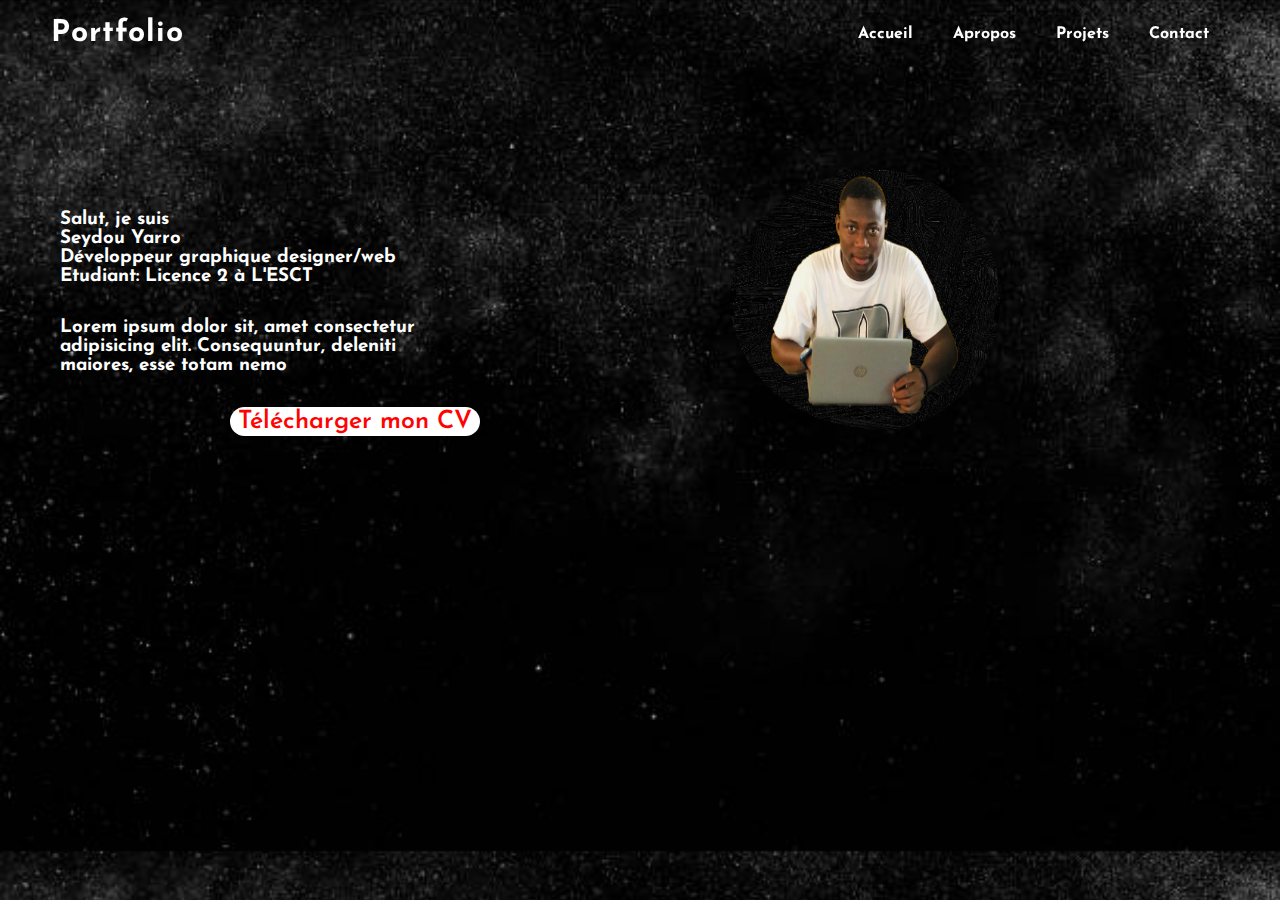
<file: index.html>
<!DOCTYPE html>
<html lang="fr">
<head>
    <meta charset="UTF-8">
    <meta http-equiv="X-UA-Compatible" content="IE=edge">
    <meta name="viewport" content="width=device-width, initial-scale=1.0">
    <title>Mon site Yarro</title>
    <link rel="stylesheet" href="style.css">
    <link rel="stylesheet"
  href="https://unpkg.com/boxicons@latest/css/boxicons.min.css">
  <link rel="preconnect" href="https://fonts.googleapis.com">
<link rel="preconnect" href="https://fonts.gstatic.com" crossorigin>
<link href="https://fonts.googleapis.com/css2?family=Josefin+Sans:wght@200famille=Josefin+Sans:wght@200;300;400;500;600;700&=swap" rel="stylesheet">

</head>
<body>
    <header>
       
       
        <a href="#" class="logo">Portfolio</a>
    <div>
        <ul class="nav-bar">
            <li><a href="index.html">Accueil</a></li>
            <li><a href="Apropos.html">Apropos</a></li>
            <li><a href="Projets.html">Projets</a></li>
            <li><a href="Contact.html">Contact</a></li>
        </ul>
    </div>
        <img src="menu.png" alt="menu" class="menu">
    </header>
    <div class="container">
        <div class="left">
            <h3>Salut, je suis</h3>
            <h3>Seydou Yarro</h3>
            <h3>Développeur graphique designer/web</h3>
            <h3>Etudiant: Licence 2 à L'ESCT</h3> <br> <br>
            <h3>Lorem ipsum dolor sit, amet consectetur</h3>
            <h3>adipisicing elit. Consequuntur, deleniti </h3>
            <h3>maiores, esse totam nemo</h3> <br> <br>
            <a href="CV2.pdf" class="btn">Télécharger mon CV</a>
   
        </div>
        <div class="right">
            <img src="jujgx.png" alt="ma photo de profil">
         
        </div>
    </div>

    <script>
        const menu = document.querySelector(".menu")
        const navbar = document.querySelector(".nav-bar")
 
        menu.addEventListener('click',()=>{
        navbar .classList.toggle('mobile-menu')
        })
</script>
</body>
</html>
</file>
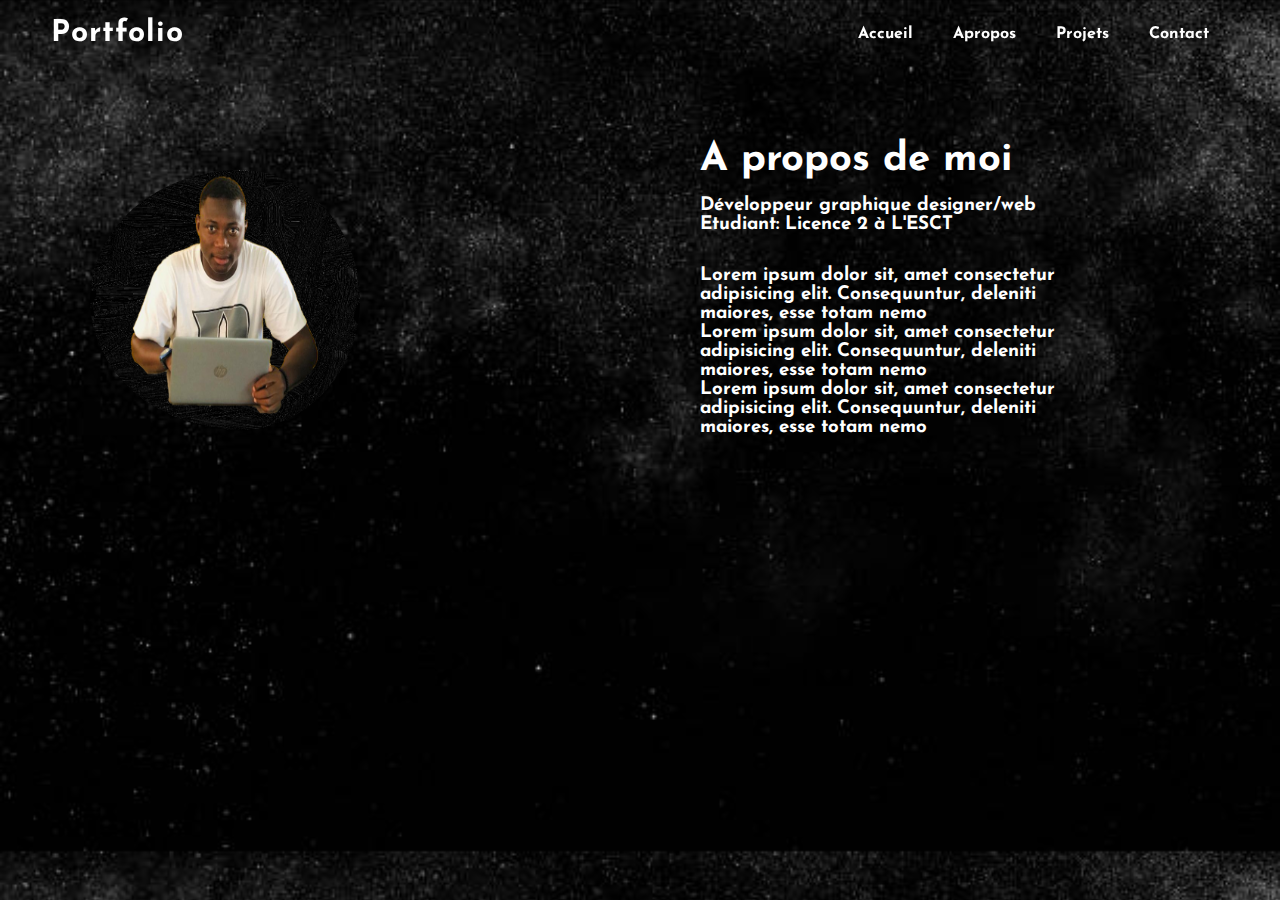
<file: Apropos.html>
<!DOCTYPE html>
<html lang="fr">
<head>
    <meta charset="UTF-8">
    <meta http-equiv="X-UA-Compatible" content="IE=edge">
    <meta name="viewport" content="width=device-width, initial-scale=1.0">
    <title>Document</title>
    <link rel="stylesheet" href="style.css">
    <link rel="stylesheet"
  href="https://unpkg.com/boxicons@latest/css/boxicons.min.css">
  <link rel="preconnect" href="https://fonts.googleapis.com">
<link rel="preconnect" href="https://fonts.gstatic.com" crossorigin>
<link href="https://fonts.googleapis.com/css2?family=Josefin+Sans:wght@200famille=Josefin+Sans:wght@200;300;400;500;600;700&=swap" rel="stylesheet">
</head>
<body>
    <header>
        <a href="#" class="logo">Portfolio</a>
        <div >
        <ul class="nav-bar">
            <li><a href="index.html">Accueil</a></li>
            <li><a href="Apropos.html">Apropos</a></li>
            <li><a href="Projets.html">Projets</a></li>
            <li><a href="Contact.html">Contact</a></li>
        </ul>
        </div>
        <img src="menu.png" alt="menu" class="menu">

    </header>
    <div class="container">
    <div class="right">
        <img src="jujgx.png" alt="ma photo de profil">
    </div>
    <div class="corps">
        <h2>A propos de moi</h2><br>
        <h3>Développeur graphique designer/web</h3>
        <h3>Etudiant: Licence 2 à L'ESCT</h3> <br> <br>
    <h3>Lorem ipsum dolor sit, amet consectetur</h3> 
    <h3>adipisicing elit. Consequuntur, deleniti </h3>
    <h3>maiores, esse totam nemo </h3>
    <h3>Lorem ipsum dolor sit, amet consectetur</h3> 
    <h3>adipisicing elit. Consequuntur, deleniti </h3>
    <h3>maiores, esse totam nemo  </h3>
    <h3>Lorem ipsum dolor sit, amet consectetur </h3>
    <h3>adipisicing elit. Consequuntur, deleniti </h3>
    <h3>maiores, esse totam nemo</h3> <br>
  
    </div>
</div>
    <script>
        const menu = document.querySelector(".menu")
        const navbar = document.querySelector(".nav-bar")
 
        menu.addEventListener('click',()=>{
        navbar .classList.toggle('mobile-menu')
        })
</script>
</body>
</html>
</file>
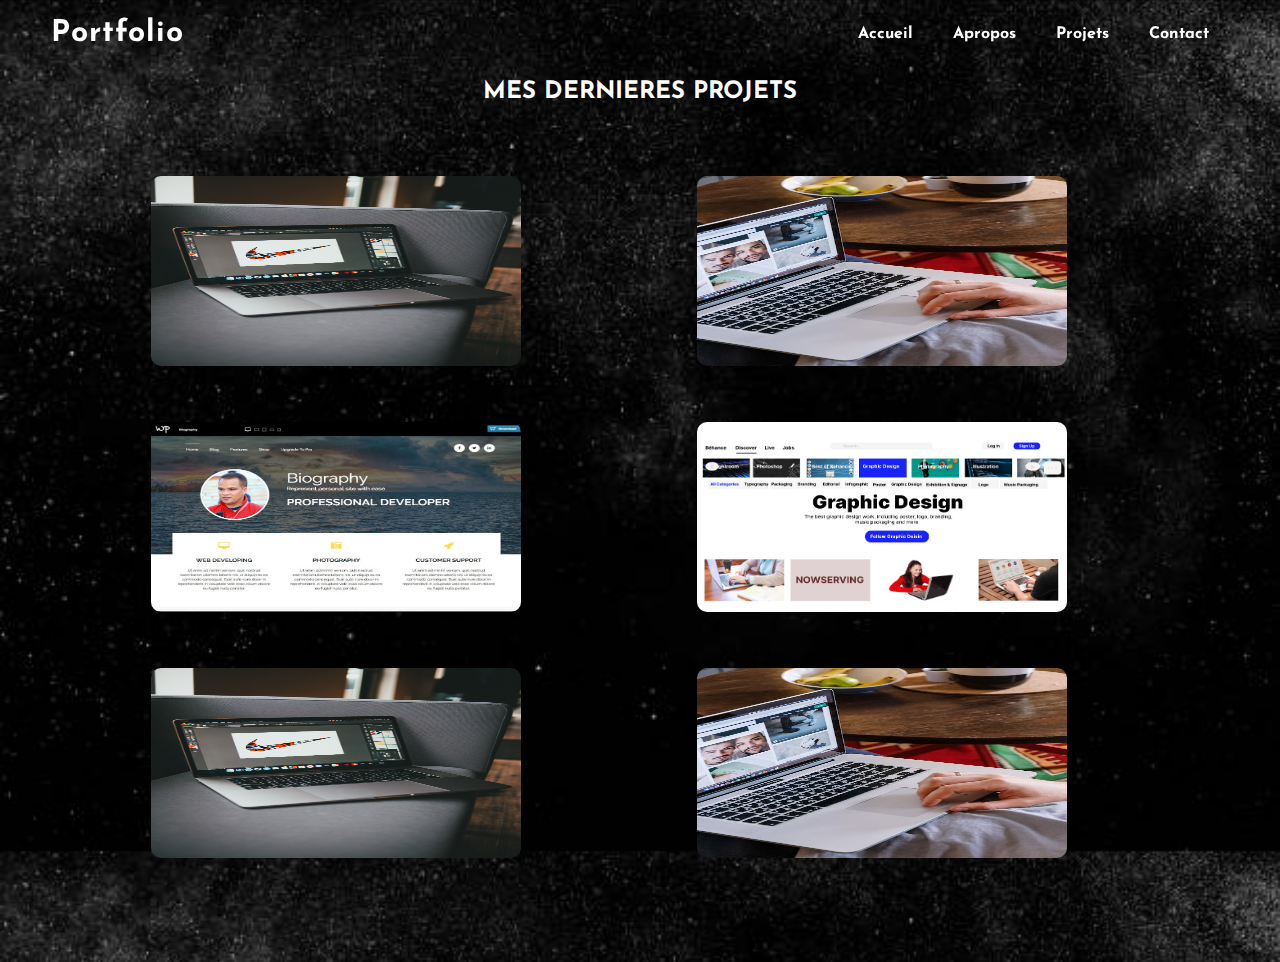
<file: Projets.html>
<!DOCTYPE html>
<html lang="fr">
<head>
    <meta charset="UTF-8">
    <meta http-equiv="X-UA-Compatible" content="IE=edge">
    <meta name="viewport" content="width=device-width, initial-scale=1.0">
    <title>Document</title>
    <link rel="stylesheet" href="style.css">
    <link rel="stylesheet"
  href="https://unpkg.com/boxicons@latest/css/boxicons.min.css">
  <link rel="preconnect" href="https://fonts.googleapis.com">
<link rel="preconnect" href="https://fonts.gstatic.com" crossorigin>
<link href="https://fonts.googleapis.com/css2?family=Josefin+Sans:wght@200famille=Josefin+Sans:wght@200;300;400;500;600;700&=swap" rel="stylesheet">
</head>
<body>
    <header>
        <a href="#" class="logo">Portfolio</a>
        <div>
        <ul class="nav-bar">
            <li><a href="index.html">Accueil</a></li>
            <li><a href="Apropos.html">Apropos</a></li>
            <li><a href="Projets.html">Projets</a></li>
            <li><a href="Contact.html">Contact</a></li>
        </ul>
        </div>
        <img src="menu.png" alt="menu" class="menu">

    </header>
    <section class="projets">
    <div class="titre"><h2>MES DERNIERES PROJETS</h2></div>
    <div class="contenu">
        
            <div class="pro">
                <img src="pexels-erik-mclean-7484736.jpg" alt="dev1">
            </div>
            <div class="pro">
                <img src="pexels-photo-5157280.jpeg" alt="dev2" class="dev2">
            </div>
            <div class="pro">   
                <img src="theme-wordpress-portfolio-7.jpg" alt="dev3" class="dev3">

            </div>
            <div class="pro">   
                <img src="Untitled.jpg" alt="incendie">

            </div>
            <div class="pro">   
                <img src="pexels-erik-mclean-7484736.jpg" alt="gaz">

            </div>
            <div class="pro">   
                <img src="pexels-photo-5157280.jpeg" alt="emprunt">

            </div> 
    </div>
    </section>    

    <script>
        const menu = document.querySelector(".menu")
        const navbar = document.querySelector(".nav-bar")
 
        menu.addEventListener('click',()=>{
        navbar .classList.toggle('mobile-menu')
        })
    </script>
</body>
</html>
</file>
<file: style.css>
*{
    padding: 0;
    margin: 0;
    box-sizing: border-box;
    font-family: 'josefin Sans', sans-serif;
    list-style: none;
    text-decoration: none;
    scroll-behavior: smooth;
    scroll-padding-top: 3.5rem;
}
:root{
    --text-color: #ffffff;
    --second-color:#000000;
    --big-font: 4.8rem;
    --moyen-font: 4.2rem;
    --p-font: 1.1rem; 
}
body{
    background-image: url(photo/gdc.jpg);
    background-size: 100%;
    color: var(--text-color);
}
header{
    position: fixed;
    width: 100%;
    top: 0;
    right: 0;
    z-index: 1000;
    display: flex;
    align-items: center;
    justify-content: space-between;
    background: transparent;
    padding: 25px 15px;
    transition-duration: .3s;
}
.logo{
    color: var(--text-color);
    font-size: 30px;
    font-weight: bold;
    letter-spacing: 1px;
}
header img {
    width: 55px;
    display: none;
}
.nav-bar{
    display: flex;

}
.nav-bar li{
    position: relative;
}
.nav-bar a{
    color: var(--text-color);
    font-weight: bold;
    font-size: 1rem;
    padding: 10px 20px;
}
.nav-bar a::after{
    content: '';
    position: absolute;
    width: 0;
    height: 2px;
    background:var(--text-color);
    left: 0;
    bottom: -4px;
    transition: ease .40s;
}
.nav-bar a:hover::after{
    width: 100%;
}
/*la page Accueil*/
.container{
    display: grid;
    grid-template-columns: 2fr 1fr;
    width: 100%;
}
.container .left{
    margin-top: 210px;
    margin-left: 60px;
    width: 100%;
   
}
.container .left h1{
    font-size: var(--moyen-font);
    font-weight: 400 ;
}
.container .left h2{
    font-size: var(--big-font);
    font-weight:600;
}
 
.container .left p{
    font-size: 25px;
}
.container .right{
    margin-top: 170px;
    width: 46%; 
}
.right img{
    padding-left: 100px;
    padding-right: 60px;
    width: 360px;
    height: 260px;
    border-radius: 50%;
}
.container .right img{
    padding-left: 30px;
    padding-right: 60px;
    width: 360px;
    height: 260px;
    border-radius: 50%;
}
.btn{
    display: inline-block;
    background-color: var(--text-color);
    color: #ff0303;
    border: 2px solid transparent;
    font-weight: 600;
    font-size: 25px;
    border-radius: 50px;
    transition: ease .35s;
    padding-left: 6px;
    padding-right: 6px;
    margin-left: 170px;
}
.btn:hover{
    border: 2px solid rgb(255, 0, 0);
    background: transparent;
    color: var(--text-color);

}


/* la page A propos*/
.corps{
    margin-top: 140px ;
    margin-left:60px ;
}
.corps h1{
    font-size: 65px;
   
}
.icons{
    padding-top: 30px;
    margin-top: 30px;
}
.menu{
    width: 30px;
}
.corps h2{
    font-size:25px;
    
}
.corps p{
    font-size: 23px;
    
    line-height: 25px;
    font-weight: bold;
}
.corps h2{
    font-size: 50px;
}
.container{
    grid-template-columns: 1fr 1fr;
}
.right{
    padding-left: 60px;
}
/*Mes projets*/

.contenu{
    margin: auto;
    width: 90%;
    
}

.contenu  img{
    height: 190px;
    width: 80%;
    border-radius: 10px;
    margin-bottom:20px ;
    transition: all .30s;
   
}
.contenu  img:hover{
    transform: scale(1.1);
}
.pro .dev2, .pro .dev3{
    margin-top: 0px;
}

.titre h1{
    font-size: var(--big-font);
    padding-top: 95px;
}

.titre{
    text-align: center;
}
.projets .contenu{
    display: grid;
    grid-template-columns: repeat(auto-fit, minmax(370px, auto));
    grid-gap: 2em;
    align-items: center;
    margin-top: 4.5rem;

}

.code{
    display: inline-block;
    background-color: var(--text-color);
    color: #000000;
    border: 2px solid transparent;
    font-weight: 600;
    font-size: 20px;
    border-radius: 50px;
    transition: ease .35s;
    padding-left: 6px;
    padding-right: 6px;
    
}
.code:hover{
   
    border: 2px solid white;
    background: transparent;
    color: var(--text-color);
}
/*contact*/
.contact-titre{
    margin-top: 100px;
}
#contact{
    align-items: center;
    padding-top: 80px;
    padding-left: 100px;
    display: grid;
    grid-template-columns: 1fr 1fr;
    
    margin: 0px;
}
.contact-form form{
    position: relative;
}
.contact-titre h1{
    text-align: center;
    font-size: var(--big-font);
}

.contact-form {
    background-color: #d6d4d4;
    margin: 0px;
    width: 100%;
}

.contact-img img{
    width: 400px;
    height: 500px;
    padding-left: 40px;
    padding-top:0px ;
   
   
}
.contact-form form input, form textarea{
    width: 75%;
    padding: 15px;
    margin-top: 10px;
    border: none;
    outline: none;
    background-color: #ffffff;
    color: var(--text-color);
    font-size: 1rem;
    margin-bottom: 3px;
    border-radius: 10px;
}
.contact-form .envoi{
    display: inline-block;
    background-color:#ff0000 ;
    color: var(--text-color);
    font-size: 16px;
    font-weight: 400;
    border-radius: 30px;
    width: 200px;
    transition: ease .30s;
    text-transform: uppercase;
}
.contact-form .envoi:hover{
    cursor: pointer;
    transform: scale(1.1);
}
.icons a{
    
    text-decoration: none;
    color: var(--text-color);
}
.icons{
    padding-left: 80px;
    padding-top: 10px;
}
/*responsive*/

@media screen and (max-width:1370px){
    header{
        padding: 18px 4%;
        transition: .2s;
    }
    section{
        padding: 80px 4%;
        transition: .2s;
    }
    :root{
        --big-font: 4rem;
        --moyen-font: 4rem;
        --p-font:0.9rem;
        transition: .2s;
    }
     /*A propos*/
     .corps h1{
        font-size: 65px;
    }
    .corps h2{
        font-size:40px ;
    }
    .corps p{
        font-size: 23px;
    }
    /*Mes projets*/
    .contenu {
       margin-left: 100px;
    }
    .contenu .pro img{
        height: 190px;
        width: 72%;
        text-align: center;
       
    }
    /*contact*/
    #contact{
        margin: 0px  ;
    }
    .contact-form form input, form textarea {
        width: 100%;
    }
}
@media screen and (max-width:1200px){
    :root{
        --big-font: 3.7rem;
        --moyen-font: 3.7rem;
        --p-font:0.8rem;
        transition: .2s;
    }
    /*A propos*/
    .corps h1{
        font-size: 65px;
    }
    .corps h2{
        font-size:40px ;
    }
    .corps p{
        font-size: 23px;
    }
    /*contact*/
    #contact{
        margin: 0px;
    }
    .contact-img img{
       
        width: 400px;
        margin-left: 0px;
    }
    #contact .contact-form{
        width: 520px;
        
    }
    .contact-form form input, form textarea {
        width:  90%;
        
    }
    /*projets*/
    .contenu .pro img{
        margin-left: 0px;
        height: 190px;
        width: 350px;
    }
}
@media screen and (max-width:990px){
     :root{
        --big-font: 3.4rem;
        --moyen-font: 3.4rem;
        --p-font:0.7rem;
        transition: .2s;

    }
    
    /*Accueil*/
    .container .left p{
        font-size: 15px;
    }
    .container .left .btn{
        margin-left: 20px;
    }
    /*A propos*/
    .corps{
        margin-left: 0px;
    }
    .corps h1{
        font-size: 65px;
        padding-left: 30px;
    }
    .corps h2{
        font-size:40px ;
        padding-left: 30px;
    }
    .corps p{
        font-size: 23px;
        padding-left: 30px;
    }
    /*Mes projets*/
    .contenu {
        margin-left: 45px;
        align-items: center;
     }
    .contenu .pro img{
        height: 190px;
        width: 70%;
        
       
       
    }
    .contenu .pro h2, .contenu .pro p, .contenu .pro img, .contenu .pro a{
        margin-left: 20%;
        margin-right: 15%;
    }
    /*contact*/
    #contact{
        width: 100%;
        display:flex;
        flex-wrap: wrap;
        margin: 0px;
     
    }
    .contact-img img{
       
        padding-left: 0px;
        width: 600px;
        height: 700px;
    }
    #contact .contact-form,#contact .contact-img{
        width: 600px;
        margin-left: 0px
    }

    .contact-form form input, form textarea {
        width:  100%;
        
        
    }
    
}
@media screen and (max-width:948px){
     /*Mes projets*/
     .contenu {
        margin: auto;
        
        align-items: center;
        
     }
    .contenu .pro img{
        height: 190px;
        width: 45%;
        
       
       
    }
    .contenu .pro h2, .contenu .pro p, .contenu .pro img, .contenu .pro a{
        margin-left: 30%;
        
    }
    /*A propos*/
    .corps{
        margin-left: 0px;
    }
    /*contact*/
    #contact{
        margin: 0px;
    }
}
@media screen and (max-width:750px){
    :root{
        --big-font: 3rem;
        --moyen-font: 3rem;
        --p-font:0.8rem;
        transition: .2s;
    }
   
    /*Accueil*/
    .container{
        display: flex;
        flex-wrap: wrap;
    }
    .container .left p{
        font-size: 18px;
    }
    .container .right img{
        width: 200px;
        height: 300px;
        padding-top: 0px;
        padding-left: 0px;
    }
    .container .left{
        margin-top: 150px;
        margin-left: 0px;
        width: 100%;
       
       
    }
    .container .left h1, .container .left h2, .container .left p{
        padding-left: 15%;
        padding-right: 0px;
    }
    .container .right{
        margin-top: 18px;
        margin-left: 0px;
        width: 100%;
       
    }
    .container .right img{
        width: 300px;
        margin-left: 15%;
        margin-right: 15%;
    }
    .container .left .btn{
        margin-left: 30%;
        
        font-size: 20px;
    }
    /*A propos*/
    .corps{
        margin-left: 0px;
      
    }
        .corps h1,.corps h2{
            padding-left: 15%;
        }
        .corps h1{
            font-size: 55px;
            
        }
        .corps h2{
            font-size:28px ;
           
        }
        .corps p{
            padding-left: 10px;
        }

     /*Mes projets*/
     .titre h1{
        text-align: center;
     }
     .projets{
        width: 100%;
        
     }
     .contenu .pro img{
        height: 200px;
        width:300px;
       
       
       
    }
    .projets .contenu {
        padding-left: 15%;
        padding-right: 15%;
        width: 100%;
        
        
    }
    .contenu .pro h2,.contenu .pro p{
       margin-left: 0px;
    }
    .contenu .pro img{
        margin-left: 0px;
    }
    .contenu .pro .code{
        margin-left: 12px;
    }
    /*contact*/
    #contact{
        width: 100%;
        display:flex;
        flex-wrap: wrap;
        margin-right: 0px;
       
    }
    .contact-img img{
       
        padding-left: 0px;
        width: 600px;
        height: 700px;
    }
    #contact .contact-form,#contact .contact-img{
        width: 600px;
        margin-left: 0px;
        margin-right: 0px;
    }

    .contact-form form input, form textarea {
        width:  100%;
        
        
    }
    
}
   

@media screen and (max-width:675px){
    header{
        padding: 0;
    }
    header .menu{
        display: block;
    }
    .nav-bar{
        top: 0;
        left: 0;
        position: absolute;
        background-color: rgba(83, 92, 156, 0.363);
        backdrop-filter: blur(7px);
        width: 100%;
        height: 100vh;
        display: flex;
        justify-content: center;
        align-items: center;
        margin-left: -100%;
        transition: all 0.5s ease;
        
    }
    .mobile-menu{
        margin-left: 0;
       }
    header ul{
        display: flex;
        flex-direction: column;
        align-items: center;
    }
    header .nav-bar  li{
        margin: 25px 0;
        font-size: 1.2em;
    }
     header .menu{
        position: absolute;
        top: 20px;
        left: 170px;
    }
    header .logo{
        padding-left: 25px;
        padding-top: 18px;
    }
    /*Accueil*/
    .container .left h1, .container .left h2{
        font-size: 45px;
    }
    /*A propos*/
    .corps{
        margin-left: 0px;
        
    }
    .corps h1{
        font-size: 45px;
    }
    .corps h2{
        font-size:30px ;
    }
    .corps p{
        font-size: 18px;
    }
    /*Mes projets*/
    .contenu{
       
        margin: 0px;
        align-items: center;
    }
    /*contact*/
    .contact-form{
        width: 100%;
        margin: 0px;
    }
    .contact-form form{
        width: 100%;
    }
    #contact{
        margin: 0px;
        
    }
    .contact-img img{
        margin-top: 5%;
        margin-left: 0px;
        width: 100%;
    }
    
    
}
@media screen and (max-width:612px){
    #contact{
        width: 100%;
        display: flex;
        flex-wrap: wrap;
        padding-left: 0px;
       
    }
    

}
@media screen and (max-width:465px){
    .logo{
        font-size: 25px;
    }
    .menu{
        width: 35px;
        margin-top: 5px;
    }
    /*Mes projets*/
    .titre h1{
        padding-left: 20px;
        font-size: 30px;
     }
     .projets{
        width: 100%;
        margin-left:0px;
        margin-right: 0px;
        
        
     }
     .contenu .pro img{
        height: 180px;
        width:250px;
       
       
       
    }
    .projets .contenu {
        margin-left: 0px;
        margin-right: 0px;
        padding-left: 5px;
        margin: 0px;
        width: 100%;
        
        
    }
    .contenu .pro h2,.contenu .pro p{
       margin-left: 0px;
    }
    .contenu .pro img{
        margin-left: 0px;
    }
    .contenu .pro .code{
        margin-left: 12px;
    }
    /*Accueil*/
    .container .right img{
        margin-left: 0px;
        margin-right: 0px;
        width: 280px;
    }
    .container .left{
        margin-left: 0px;
    }
    .container .left h1, .container .left h2, .container .left p{
        padding-left: 4%;
    }

}
@media screen and (max-width:410px){
 
    /*contact*/
    .contact-titre h1{
        font-size: 40px;
    }
    .icons{
        padding-left: 3%;
    }
    .contact-img img{
        height: 380px;
    }
    @media screen and (max-width:41230px){
           .projets{
        width: 100%;
        margin-right: 0px;
    }
    .projets .contenu{
        margin-left: 0px;
        margin-right: 0px;
    }
    .contenu .pro img{
        height: 180px;
        width:250px;
        margin-left: 0px;
       
       
    }
    
    .projets .titre{
        margin-right: 0px;
        
    }
    }
    .contenu .pro h2, .contenu .pro p, .contenu .pro img, .contenu .pro a{
        margin-left: 0px;
        margin-right: 0px;
    }
    .contenu .pro h2{
       
        display: inline-block;
    }
    .contenu .pro p{
        
       display: inline-block;
        
    }
    .projets{
       width: 100%;
       overflow: hidden;
    }
    .contenu .pro{
       
        width: 100%;
    }
    
}
</file>
